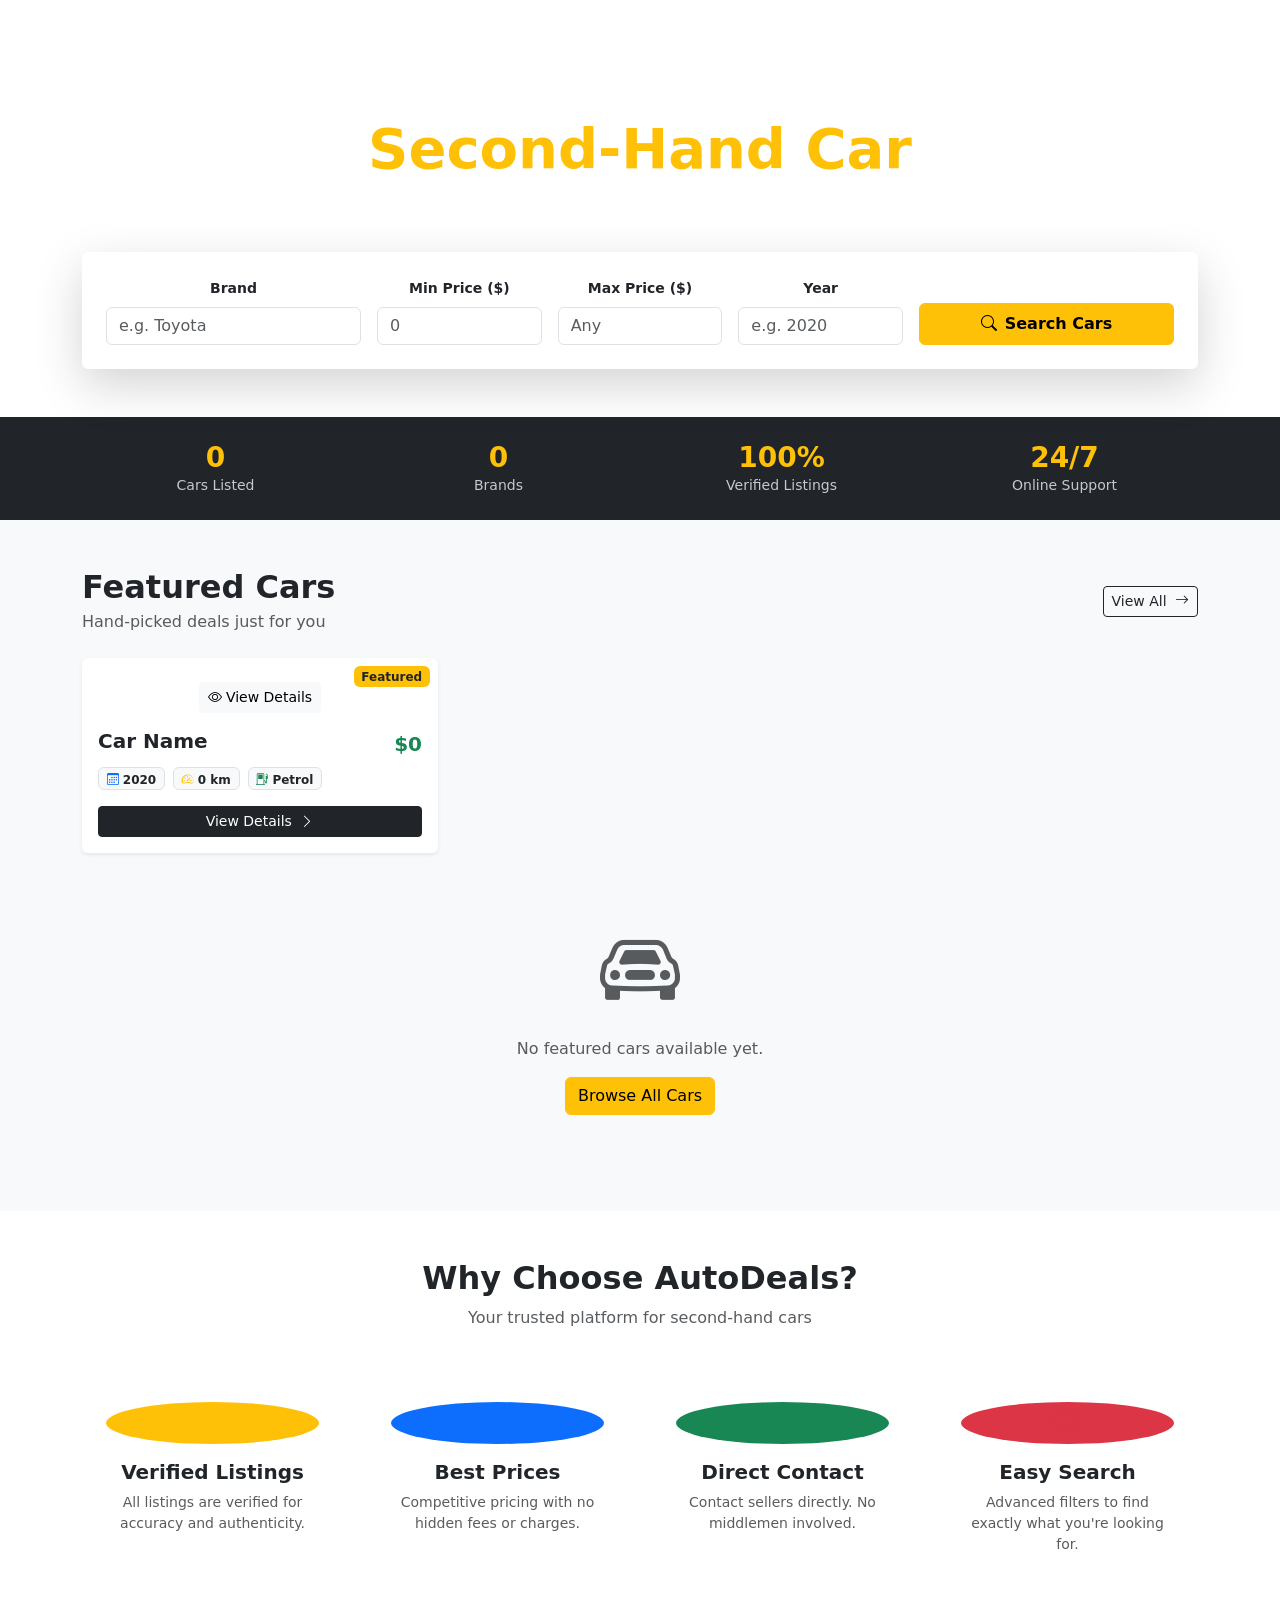
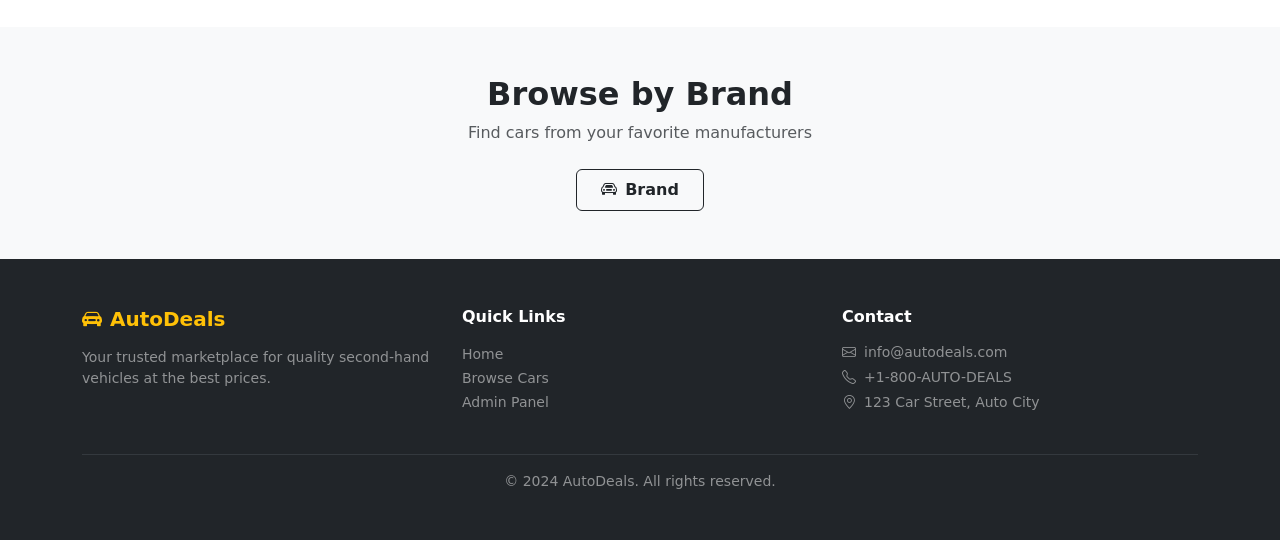
<file: src/main/resources/templates/index.html>
<!DOCTYPE html>
<html lang="en" xmlns:th="http://www.thymeleaf.org">
<head>
    <meta charset="UTF-8"/>
    <meta name="viewport" content="width=device-width, initial-scale=1.0"/>
    <title>AutoDeals - Find Your Perfect Second-Hand Car</title>
    <link rel="stylesheet" href="https://cdn.jsdelivr.net/npm/bootstrap@5.3.2/dist/css/bootstrap.min.css"/>
    <link rel="stylesheet" href="https://cdn.jsdelivr.net/npm/bootstrap-icons@1.11.3/font/bootstrap-icons.min.css"/>
    <link rel="stylesheet" th:href="@{/css/style.css}"/>
</head>
<body>

<nav th:replace="~{fragments/navbar :: navbar}"></nav>

<!-- Hero Section -->
<section class="hero-section d-flex align-items-center">
    <div class="container text-center text-white py-5">
        <h1 class="display-4 fw-bold mb-3">Find Your Perfect<br><span class="text-warning">Second-Hand Car</span></h1>
        <p class="lead mb-4 opacity-90">Browse hundreds of quality used cars at unbeatable prices</p>

        <!-- Quick Search -->
        <div class="card shadow-lg border-0 mx-auto quick-search-card">
            <div class="card-body p-4">
                <form th:action="@{/cars}" method="get" class="row g-3 align-items-end">
                    <div class="col-md-3">
                        <label class="form-label text-dark fw-semibold small">Brand</label>
                        <input type="text" name="brand" class="form-control" placeholder="e.g. Toyota"/>
                    </div>
                    <div class="col-md-2">
                        <label class="form-label text-dark fw-semibold small">Min Price ($)</label>
                        <input type="number" name="minPrice" class="form-control" placeholder="0"/>
                    </div>
                    <div class="col-md-2">
                        <label class="form-label text-dark fw-semibold small">Max Price ($)</label>
                        <input type="number" name="maxPrice" class="form-control" placeholder="Any"/>
                    </div>
                    <div class="col-md-2">
                        <label class="form-label text-dark fw-semibold small">Year</label>
                        <input type="number" name="year" class="form-control" placeholder="e.g. 2020" min="1990" max="2025"/>
                    </div>
                    <div class="col-md-3">
                        <button type="submit" class="btn btn-warning fw-bold w-100 py-2">
                            <i class="bi bi-search me-2"></i>Search Cars
                        </button>
                    </div>
                </form>
            </div>
        </div>
    </div>
</section>

<!-- Stats Bar -->
<section class="bg-dark text-white py-4">
    <div class="container">
        <div class="row text-center g-3">
            <div class="col-6 col-md-3">
                <div class="stat-item">
                    <h3 class="fw-bold text-warning mb-0" th:text="${totalCars}">0</h3>
                    <p class="small mb-0 opacity-75">Cars Listed</p>
                </div>
            </div>
            <div class="col-6 col-md-3">
                <div class="stat-item">
                    <h3 class="fw-bold text-warning mb-0" th:text="${brands.size()}">0</h3>
                    <p class="small mb-0 opacity-75">Brands</p>
                </div>
            </div>
            <div class="col-6 col-md-3">
                <div class="stat-item">
                    <h3 class="fw-bold text-warning mb-0">100%</h3>
                    <p class="small mb-0 opacity-75">Verified Listings</p>
                </div>
            </div>
            <div class="col-6 col-md-3">
                <div class="stat-item">
                    <h3 class="fw-bold text-warning mb-0">24/7</h3>
                    <p class="small mb-0 opacity-75">Online Support</p>
                </div>
            </div>
        </div>
    </div>
</section>

<!-- Featured Cars -->
<section class="py-5 bg-light">
    <div class="container">
        <div class="d-flex justify-content-between align-items-center mb-4">
            <div>
                <h2 class="fw-bold mb-1">Featured Cars</h2>
                <p class="text-muted mb-0">Hand-picked deals just for you</p>
            </div>
            <a th:href="@{/cars}" class="btn btn-outline-dark btn-sm">
                View All <i class="bi bi-arrow-right ms-1"></i>
            </a>
        </div>
        <div class="row g-4">
            <div th:each="car : ${featuredCars}" class="col-sm-6 col-lg-4">
                <div class="card car-card h-100 border-0 shadow-sm">
                    <div class="car-img-wrapper position-relative overflow-hidden">
                        <img th:src="${car.imageUrl != null ? car.imageUrl : '/images/car-placeholder.svg'}"
                             th:alt="${car.brand + ' ' + car.model}"
                             class="card-img-top car-img" loading="lazy"/>
                        <span class="badge bg-warning text-dark position-absolute top-0 end-0 m-2 fw-semibold">Featured</span>
                        <div class="car-img-overlay d-flex align-items-center justify-content-center">
                            <a th:href="@{/cars/{id}(id=${car.id})}" class="btn btn-light btn-sm">
                                <i class="bi bi-eye me-1"></i>View Details
                            </a>
                        </div>
                    </div>
                    <div class="card-body">
                        <div class="d-flex justify-content-between align-items-start mb-2">
                            <h5 class="card-title fw-bold mb-0" th:text="${car.brand + ' ' + car.model}">Car Name</h5>
                            <span class="text-success fw-bold fs-5" th:text="'$' + ${#numbers.formatDecimal(car.price, 1, 'COMMA', 0, 'POINT')}">$0</span>
                        </div>
                        <div class="d-flex flex-wrap gap-2 mb-3">
                            <span class="badge bg-light text-dark border">
                                <i class="bi bi-calendar3 me-1 text-primary"></i><span th:text="${car.year}">2020</span>
                            </span>
                            <span class="badge bg-light text-dark border">
                                <i class="bi bi-speedometer2 me-1 text-warning"></i><span th:text="${#numbers.formatDecimal(car.mileage, 1, 'COMMA', 0, 'POINT')} + ' km'">0 km</span>
                            </span>
                            <span class="badge bg-light text-dark border">
                                <i class="bi bi-fuel-pump me-1 text-success"></i><span th:text="${car.fuelType}">Petrol</span>
                            </span>
                        </div>
                        <a th:href="@{/cars/{id}(id=${car.id})}" class="btn btn-dark btn-sm w-100">
                            View Details <i class="bi bi-chevron-right ms-1"></i>
                        </a>
                    </div>
                </div>
            </div>

            <div th:if="${featuredCars.empty}" class="col-12 text-center py-5">
                <i class="bi bi-car-front display-1 text-muted"></i>
                <p class="text-muted mt-3">No featured cars available yet.</p>
                <a th:href="@{/cars}" class="btn btn-warning">Browse All Cars</a>
            </div>
        </div>
    </div>
</section>

<!-- Why Choose Us -->
<section class="py-5">
    <div class="container">
        <h2 class="fw-bold text-center mb-2">Why Choose AutoDeals?</h2>
        <p class="text-muted text-center mb-5">Your trusted platform for second-hand cars</p>
        <div class="row g-4 text-center">
            <div class="col-sm-6 col-lg-3">
                <div class="feature-card p-4 rounded-3 h-100">
                    <div class="feature-icon bg-warning bg-opacity-15 text-warning rounded-circle mx-auto mb-3">
                        <i class="bi bi-shield-check fs-3"></i>
                    </div>
                    <h5 class="fw-bold">Verified Listings</h5>
                    <p class="text-muted small mb-0">All listings are verified for accuracy and authenticity.</p>
                </div>
            </div>
            <div class="col-sm-6 col-lg-3">
                <div class="feature-card p-4 rounded-3 h-100">
                    <div class="feature-icon bg-primary bg-opacity-15 text-primary rounded-circle mx-auto mb-3">
                        <i class="bi bi-tag-fill fs-3"></i>
                    </div>
                    <h5 class="fw-bold">Best Prices</h5>
                    <p class="text-muted small mb-0">Competitive pricing with no hidden fees or charges.</p>
                </div>
            </div>
            <div class="col-sm-6 col-lg-3">
                <div class="feature-card p-4 rounded-3 h-100">
                    <div class="feature-icon bg-success bg-opacity-15 text-success rounded-circle mx-auto mb-3">
                        <i class="bi bi-telephone-fill fs-3"></i>
                    </div>
                    <h5 class="fw-bold">Direct Contact</h5>
                    <p class="text-muted small mb-0">Contact sellers directly. No middlemen involved.</p>
                </div>
            </div>
            <div class="col-sm-6 col-lg-3">
                <div class="feature-card p-4 rounded-3 h-100">
                    <div class="feature-icon bg-danger bg-opacity-15 text-danger rounded-circle mx-auto mb-3">
                        <i class="bi bi-search fs-3"></i>
                    </div>
                    <h5 class="fw-bold">Easy Search</h5>
                    <p class="text-muted small mb-0">Advanced filters to find exactly what you're looking for.</p>
                </div>
            </div>
        </div>
    </div>
</section>

<!-- Browse by Brand -->
<section class="py-5 bg-light">
    <div class="container">
        <h2 class="fw-bold text-center mb-2">Browse by Brand</h2>
        <p class="text-muted text-center mb-4">Find cars from your favorite manufacturers</p>
        <div class="d-flex flex-wrap justify-content-center gap-3">
            <a th:each="brand : ${brands}"
               th:href="@{/cars(brand=${brand})}"
               class="btn btn-outline-dark btn-brand px-4 py-2 fw-semibold">
                <i class="bi bi-car-front me-2"></i><span th:text="${brand}">Brand</span>
            </a>
        </div>
    </div>
</section>

<!-- Footer -->
<footer class="bg-dark text-white py-5">
    <div class="container">
        <div class="row g-4">
            <div class="col-md-4">
                <h5 class="fw-bold text-warning mb-3"><i class="bi bi-car-front-fill me-2"></i>AutoDeals</h5>
                <p class="text-white-50 small">Your trusted marketplace for quality second-hand vehicles at the best prices.</p>
            </div>
            <div class="col-md-4">
                <h6 class="fw-bold mb-3">Quick Links</h6>
                <ul class="list-unstyled">
                    <li><a th:href="@{/}" class="text-white-50 text-decoration-none small hover-link">Home</a></li>
                    <li><a th:href="@{/cars}" class="text-white-50 text-decoration-none small hover-link">Browse Cars</a></li>
                    <li><a th:href="@{/admin/dashboard}" class="text-white-50 text-decoration-none small hover-link">Admin Panel</a></li>
                </ul>
            </div>
            <div class="col-md-4">
                <h6 class="fw-bold mb-3">Contact</h6>
                <p class="text-white-50 small mb-1"><i class="bi bi-envelope me-2"></i>info@autodeals.com</p>
                <p class="text-white-50 small mb-1"><i class="bi bi-telephone me-2"></i>+1-800-AUTO-DEALS</p>
                <p class="text-white-50 small"><i class="bi bi-geo-alt me-2"></i>123 Car Street, Auto City</p>
            </div>
        </div>
        <hr class="border-secondary mt-4"/>
        <p class="text-center text-white-50 small mb-0">&copy; 2024 AutoDeals. All rights reserved.</p>
    </div>
</footer>

<script src="https://cdn.jsdelivr.net/npm/bootstrap@5.3.2/dist/js/bootstrap.bundle.min.js"></script>
<script th:src="@{/js/main.js}"></script>
</body>
</html>
</file>
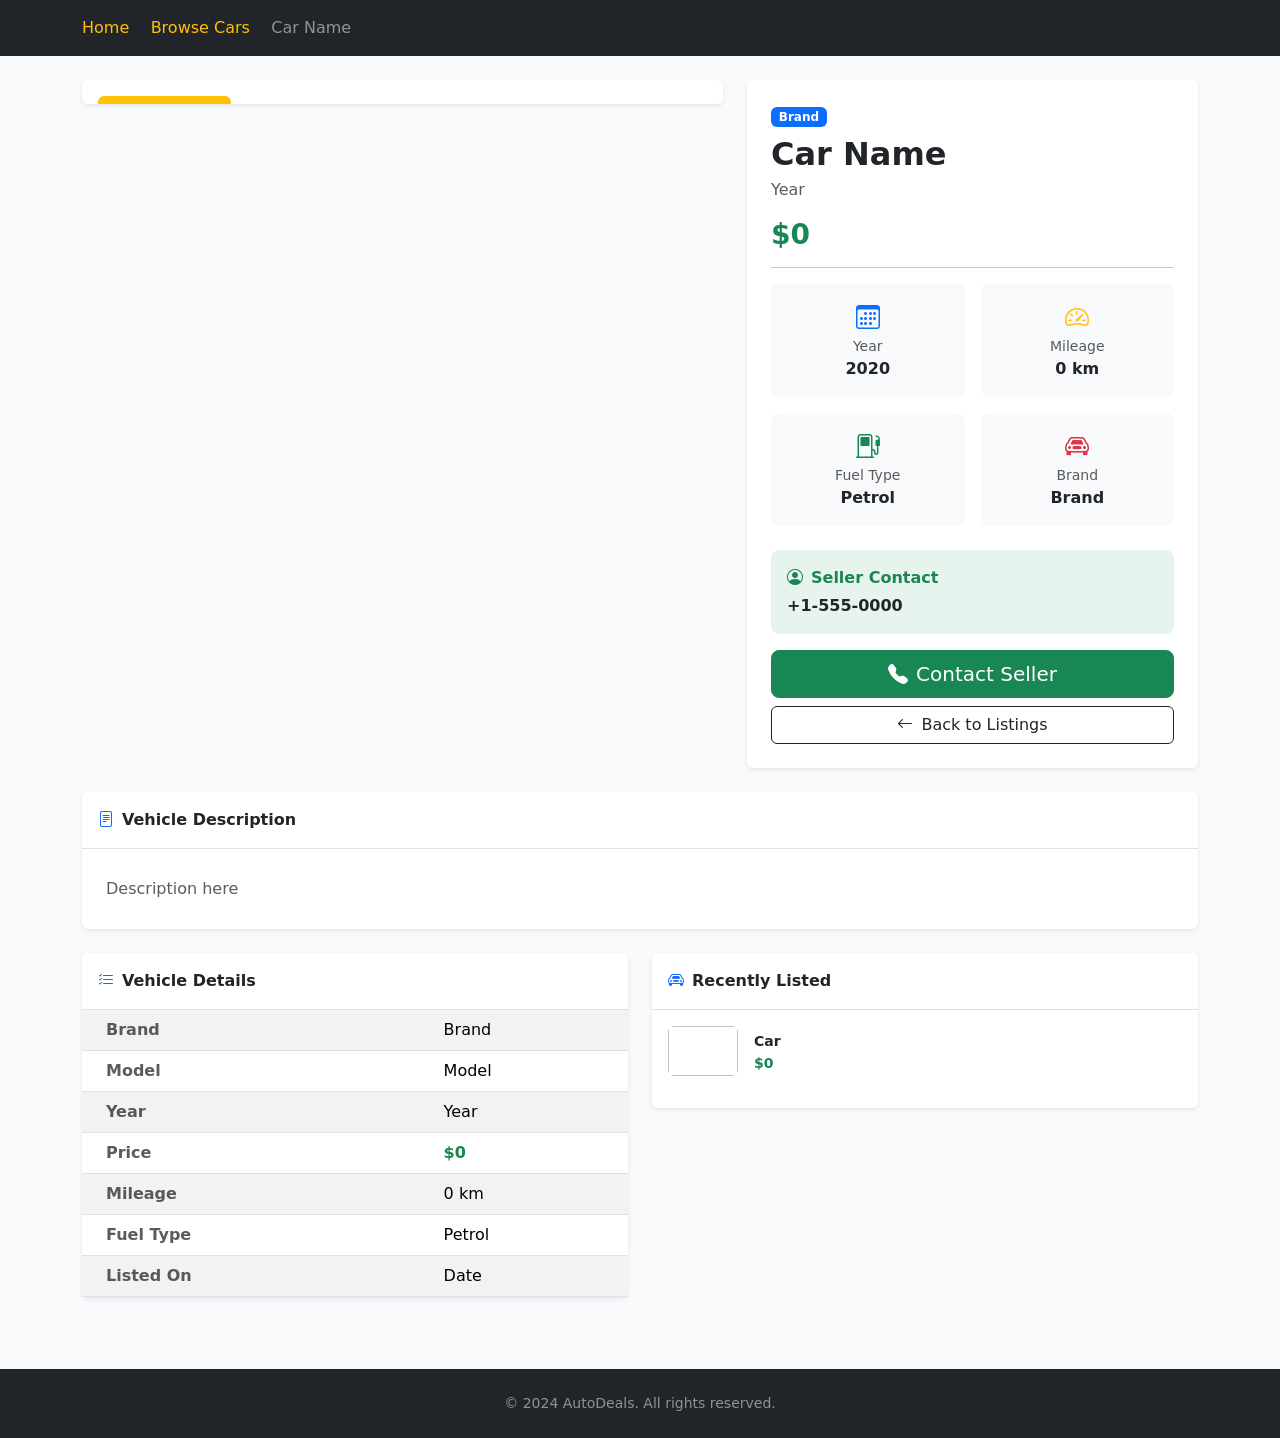
<file: src/main/resources/templates/car-details.html>
<!DOCTYPE html>
<html lang="en" xmlns:th="http://www.thymeleaf.org">
<head>
    <meta charset="UTF-8"/>
    <meta name="viewport" content="width=device-width, initial-scale=1.0"/>
    <title th:text="${car.brand + ' ' + car.model + ' - AutoDeals'}">Car Details - AutoDeals</title>
    <link rel="stylesheet" href="https://cdn.jsdelivr.net/npm/bootstrap@5.3.2/dist/css/bootstrap.min.css"/>
    <link rel="stylesheet" href="https://cdn.jsdelivr.net/npm/bootstrap-icons@1.11.3/font/bootstrap-icons.min.css"/>
    <link rel="stylesheet" th:href="@{/css/style.css}"/>
</head>
<body class="bg-light">

<nav th:replace="~{fragments/navbar :: navbar}"></nav>

<!-- Breadcrumb -->
<div class="bg-dark text-white py-3">
    <div class="container">
        <nav aria-label="breadcrumb">
            <ol class="breadcrumb mb-0">
                <li class="breadcrumb-item"><a th:href="@{/}" class="text-warning text-decoration-none">Home</a></li>
                <li class="breadcrumb-item"><a th:href="@{/cars}" class="text-warning text-decoration-none">Browse Cars</a></li>
                <li class="breadcrumb-item active text-white-50" th:text="${car.brand + ' ' + car.model}">Car Name</li>
            </ol>
        </nav>
    </div>
</div>

<div class="container py-4">
    <div class="row g-4">

        <!-- Car Image & Gallery -->
        <div class="col-lg-7">
            <div class="card border-0 shadow-sm overflow-hidden">
                <div class="position-relative">
                    <img th:src="${car.imageUrl != null ? car.imageUrl : '/images/car-placeholder.svg'}"
                         th:alt="${car.brand + ' ' + car.model}"
                         class="img-fluid w-100 details-main-img" id="mainCarImage"/>
                    <div th:if="${car.featured}" class="position-absolute top-0 start-0 m-3">
                        <span class="badge bg-warning text-dark fs-6 px-3 py-2">
                            <i class="bi bi-star-fill me-1"></i>Featured
                        </span>
                    </div>
                </div>
            </div>
        </div>

        <!-- Car Info Panel -->
        <div class="col-lg-5">
            <div class="card border-0 shadow-sm h-100">
                <div class="card-body p-4">
                    <div class="mb-3">
                        <span class="badge bg-primary mb-2" th:text="${car.brand}">Brand</span>
                        <h2 class="fw-bold mb-1" th:text="${car.brand + ' ' + car.model}">Car Name</h2>
                        <p class="text-muted mb-3" th:text="${car.year + ' Model'}">Year</p>
                        <h3 class="text-success fw-bold" th:text="'$' + ${#numbers.formatDecimal(car.price, 1, 'COMMA', 0, 'POINT')}">$0</h3>
                    </div>

                    <hr/>

                    <!-- Key Specs -->
                    <div class="row g-3 mb-4">
                        <div class="col-6">
                            <div class="spec-item p-3 bg-light rounded-3 text-center">
                                <i class="bi bi-calendar3 text-primary fs-4 mb-1"></i>
                                <p class="small text-muted mb-0">Year</p>
                                <p class="fw-bold mb-0" th:text="${car.year}">2020</p>
                            </div>
                        </div>
                        <div class="col-6">
                            <div class="spec-item p-3 bg-light rounded-3 text-center">
                                <i class="bi bi-speedometer2 text-warning fs-4 mb-1"></i>
                                <p class="small text-muted mb-0">Mileage</p>
                                <p class="fw-bold mb-0" th:text="${#numbers.formatDecimal(car.mileage, 1, 'COMMA', 0, 'POINT')} + ' km'">0 km</p>
                            </div>
                        </div>
                        <div class="col-6">
                            <div class="spec-item p-3 bg-light rounded-3 text-center">
                                <i class="bi bi-fuel-pump text-success fs-4 mb-1"></i>
                                <p class="small text-muted mb-0">Fuel Type</p>
                                <p class="fw-bold mb-0" th:text="${car.fuelType}">Petrol</p>
                            </div>
                        </div>
                        <div class="col-6">
                            <div class="spec-item p-3 bg-light rounded-3 text-center">
                                <i class="bi bi-car-front text-danger fs-4 mb-1"></i>
                                <p class="small text-muted mb-0">Brand</p>
                                <p class="fw-bold mb-0" th:text="${car.brand}">Brand</p>
                            </div>
                        </div>
                    </div>

                    <!-- Seller Contact -->
                    <div class="bg-success bg-opacity-10 rounded-3 p-3 mb-3">
                        <p class="fw-semibold mb-1 text-success"><i class="bi bi-person-circle me-2"></i>Seller Contact</p>
                        <p class="mb-0 fw-bold" th:text="${car.sellerContact != null ? car.sellerContact : 'Contact not provided'}">+1-555-0000</p>
                    </div>

                    <!-- Action Buttons -->
                    <div class="d-grid gap-2">
                        <button class="btn btn-success btn-lg" onclick="contactSeller()" th:data-contact="${car.sellerContact}">
                            <i class="bi bi-telephone-fill me-2"></i>Contact Seller
                        </button>
                        <a th:href="@{/cars}" class="btn btn-outline-dark">
                            <i class="bi bi-arrow-left me-2"></i>Back to Listings
                        </a>
                    </div>
                </div>
            </div>
        </div>

        <!-- Description -->
        <div class="col-12">
            <div class="card border-0 shadow-sm">
                <div class="card-header bg-white border-bottom fw-semibold py-3">
                    <i class="bi bi-file-text me-2 text-primary"></i>Vehicle Description
                </div>
                <div class="card-body p-4">
                    <p class="text-muted lh-lg mb-0" th:text="${car.description != null ? car.description : 'No description provided for this vehicle.'}">Description here</p>
                </div>
            </div>
        </div>

        <!-- Vehicle Details Table -->
        <div class="col-md-6">
            <div class="card border-0 shadow-sm">
                <div class="card-header bg-white border-bottom fw-semibold py-3">
                    <i class="bi bi-list-check me-2 text-primary"></i>Vehicle Details
                </div>
                <div class="card-body p-0">
                    <table class="table table-striped mb-0">
                        <tbody>
                        <tr>
                            <td class="fw-semibold text-muted ps-4">Brand</td>
                            <td th:text="${car.brand}">Brand</td>
                        </tr>
                        <tr>
                            <td class="fw-semibold text-muted ps-4">Model</td>
                            <td th:text="${car.model}">Model</td>
                        </tr>
                        <tr>
                            <td class="fw-semibold text-muted ps-4">Year</td>
                            <td th:text="${car.year}">Year</td>
                        </tr>
                        <tr>
                            <td class="fw-semibold text-muted ps-4">Price</td>
                            <td class="text-success fw-bold" th:text="'$' + ${#numbers.formatDecimal(car.price, 1, 'COMMA', 0, 'POINT')}">$0</td>
                        </tr>
                        <tr>
                            <td class="fw-semibold text-muted ps-4">Mileage</td>
                            <td th:text="${#numbers.formatDecimal(car.mileage, 1, 'COMMA', 0, 'POINT')} + ' km'">0 km</td>
                        </tr>
                        <tr>
                            <td class="fw-semibold text-muted ps-4">Fuel Type</td>
                            <td th:text="${car.fuelType}">Petrol</td>
                        </tr>
                        <tr>
                            <td class="fw-semibold text-muted ps-4">Listed On</td>
                            <td th:text="${#temporals.format(car.createdAt, 'dd MMM yyyy')}">Date</td>
                        </tr>
                        </tbody>
                    </table>
                </div>
            </div>
        </div>

        <!-- Similar Cars -->
        <div class="col-md-6">
            <div class="card border-0 shadow-sm">
                <div class="card-header bg-white border-bottom fw-semibold py-3">
                    <i class="bi bi-car-front me-2 text-primary"></i>Recently Listed
                </div>
                <div class="card-body p-3">
                    <div th:each="recent : ${recentCars}" class="d-flex gap-3 mb-3 align-items-center"
                         th:if="${recent.id != car.id}">
                        <img th:src="${recent.imageUrl != null ? recent.imageUrl : '/images/car-placeholder.svg'}"
                             th:alt="${recent.brand}"
                             class="rounded" style="width:70px;height:50px;object-fit:cover;"/>
                        <div class="flex-grow-1">
                            <a th:href="@{/cars/{id}(id=${recent.id})}" class="fw-semibold text-decoration-none text-dark small"
                               th:text="${recent.brand + ' ' + recent.model}">Car</a>
                            <p class="text-success small fw-bold mb-0" th:text="'$' + ${#numbers.formatDecimal(recent.price, 1, 'COMMA', 0, 'POINT')}">$0</p>
                        </div>
                    </div>
                </div>
            </div>
        </div>
    </div>
</div>

<!-- Contact Modal -->
<div class="modal fade" id="contactModal" tabindex="-1">
    <div class="modal-dialog modal-dialog-centered">
        <div class="modal-content border-0 shadow">
            <div class="modal-header bg-success text-white border-0">
                <h5 class="modal-title"><i class="bi bi-telephone-fill me-2"></i>Seller Contact</h5>
                <button type="button" class="btn-close btn-close-white" data-bs-dismiss="modal"></button>
            </div>
            <div class="modal-body text-center py-4">
                <i class="bi bi-person-circle display-4 text-success mb-3"></i>
                <h4 class="fw-bold" th:text="${car.brand + ' ' + car.model}">Car Name</h4>
                <p class="text-muted mb-3">Contact the seller directly:</p>
                <h3 class="text-success fw-bold" id="contactNumber" th:text="${car.sellerContact}">+1-555-0000</h3>
            </div>
            <div class="modal-footer border-0 justify-content-center">
                <button type="button" class="btn btn-secondary" data-bs-dismiss="modal">Close</button>
                <a th:href="'tel:' + ${car.sellerContact}" class="btn btn-success">
                    <i class="bi bi-telephone me-1"></i>Call Now
                </a>
            </div>
        </div>
    </div>
</div>

<!-- Footer -->
<footer class="bg-dark text-white py-4 mt-5">
    <div class="container text-center">
        <p class="text-white-50 mb-0 small">&copy; 2024 AutoDeals. All rights reserved.</p>
    </div>
</footer>

<script src="https://cdn.jsdelivr.net/npm/bootstrap@5.3.2/dist/js/bootstrap.bundle.min.js"></script>
<script th:src="@{/js/main.js}"></script>
<script>
    function contactSeller() {
        const modal = new bootstrap.Modal(document.getElementById('contactModal'));
        modal.show();
    }
</script>
</body>
</html>
</file>
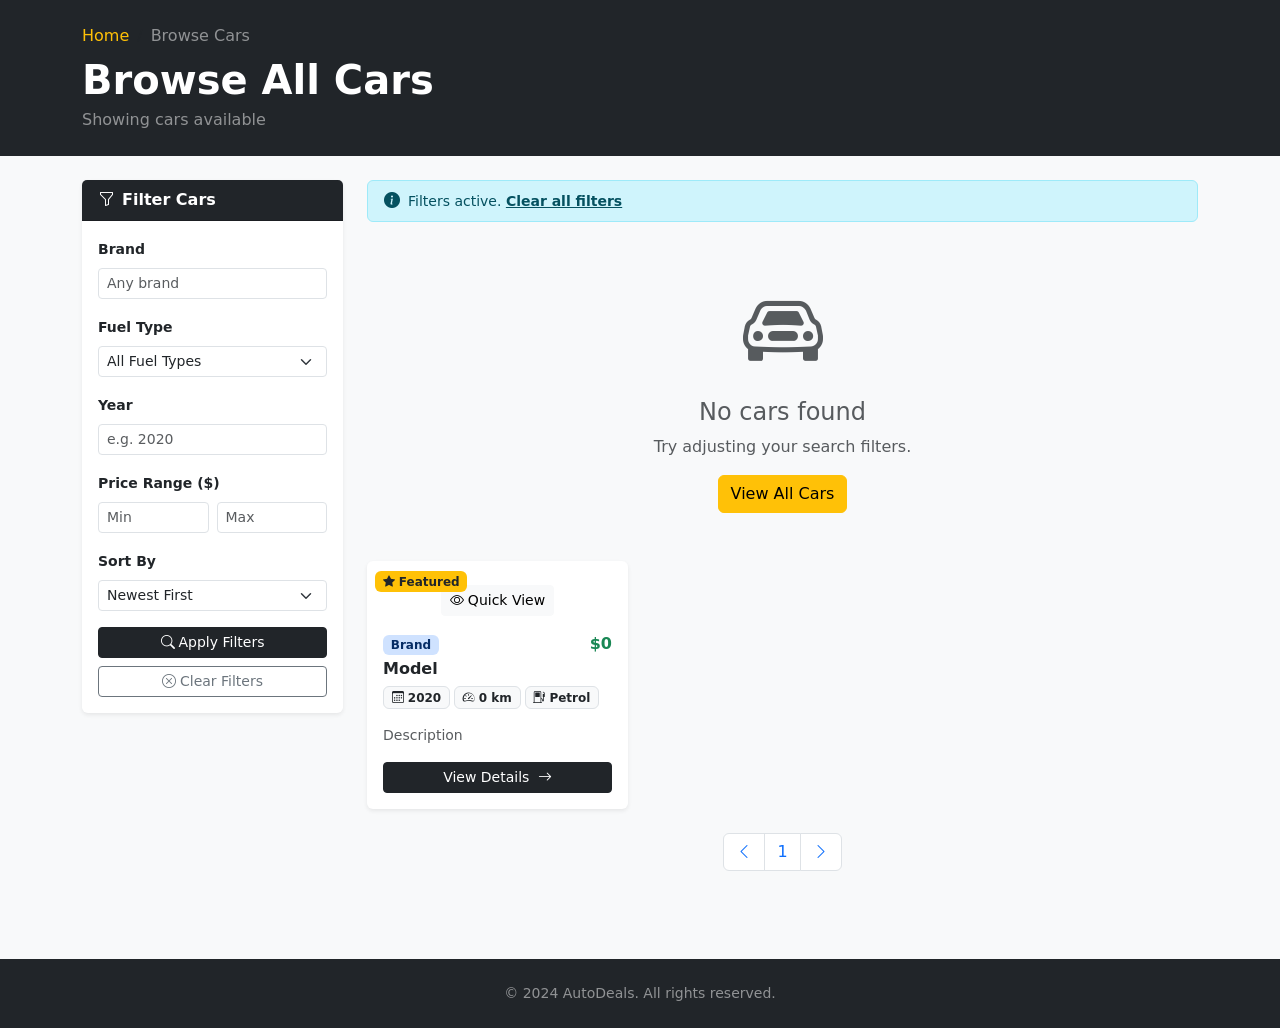
<file: src/main/resources/templates/cars.html>
<!DOCTYPE html>
<html lang="en" xmlns:th="http://www.thymeleaf.org">
<head>
    <meta charset="UTF-8"/>
    <meta name="viewport" content="width=device-width, initial-scale=1.0"/>
    <title>Browse Cars - AutoDeals</title>
    <link rel="stylesheet" href="https://cdn.jsdelivr.net/npm/bootstrap@5.3.2/dist/css/bootstrap.min.css"/>
    <link rel="stylesheet" href="https://cdn.jsdelivr.net/npm/bootstrap-icons@1.11.3/font/bootstrap-icons.min.css"/>
    <link rel="stylesheet" th:href="@{/css/style.css}"/>
</head>
<body class="bg-light">

<nav th:replace="~{fragments/navbar :: navbar}"></nav>

<!-- Page Header -->
<div class="page-header bg-dark text-white py-4">
    <div class="container">
        <nav aria-label="breadcrumb">
            <ol class="breadcrumb mb-2">
                <li class="breadcrumb-item"><a th:href="@{/}" class="text-warning text-decoration-none">Home</a></li>
                <li class="breadcrumb-item active text-white-50">Browse Cars</li>
            </ol>
        </nav>
        <h1 class="fw-bold mb-1">Browse All Cars</h1>
        <p class="text-white-50 mb-0" th:text="'Showing ' + ${totalElements} + ' car(s) available'">Showing cars available</p>
    </div>
</div>

<div class="container py-4">
    <div class="row g-4">

        <!-- Sidebar Filters -->
        <div class="col-lg-3">
            <div class="card border-0 shadow-sm sticky-top" style="top: 80px;">
                <div class="card-header bg-dark text-white fw-semibold">
                    <i class="bi bi-funnel me-2"></i>Filter Cars
                </div>
                <div class="card-body p-3">
                    <form th:action="@{/cars}" method="get" id="filterForm">
                        <div class="mb-3">
                            <label class="form-label fw-semibold small">Brand</label>
                            <input type="text" name="brand" class="form-control form-control-sm"
                                   placeholder="Any brand" th:value="${searchBrand}"/>
                        </div>
                        <div class="mb-3">
                            <label class="form-label fw-semibold small">Fuel Type</label>
                            <select name="fuelType" class="form-select form-select-sm">
                                <option value="">All Fuel Types</option>
                                <option th:each="ft : ${fuelTypes}" th:value="${ft}" th:text="${ft}"
                                        th:selected="${ft == searchFuelType}">Petrol</option>
                            </select>
                        </div>
                        <div class="mb-3">
                            <label class="form-label fw-semibold small">Year</label>
                            <input type="number" name="year" class="form-control form-control-sm"
                                   placeholder="e.g. 2020" min="1990" max="2025" th:value="${searchYear}"/>
                        </div>
                        <div class="mb-3">
                            <label class="form-label fw-semibold small">Price Range ($)</label>
                            <div class="row g-2">
                                <div class="col-6">
                                    <input type="number" name="minPrice" class="form-control form-control-sm"
                                           placeholder="Min" th:value="${searchMinPrice}"/>
                                </div>
                                <div class="col-6">
                                    <input type="number" name="maxPrice" class="form-control form-control-sm"
                                           placeholder="Max" th:value="${searchMaxPrice}"/>
                                </div>
                            </div>
                        </div>
                        <div class="mb-3">
                            <label class="form-label fw-semibold small">Sort By</label>
                            <select name="sortBy" class="form-select form-select-sm">
                                <option value="" th:selected="${sortBy == null}">Newest First</option>
                                <option value="price_asc"  th:selected="${sortBy == 'price_asc'}">Price: Low to High</option>
                                <option value="price_desc" th:selected="${sortBy == 'price_desc'}">Price: High to Low</option>
                                <option value="year_desc"  th:selected="${sortBy == 'year_desc'}">Year: Newest</option>
                                <option value="year_asc"   th:selected="${sortBy == 'year_asc'}">Year: Oldest</option>
                            </select>
                        </div>
                        <div class="d-grid gap-2">
                            <button type="submit" class="btn btn-dark btn-sm">
                                <i class="bi bi-search me-1"></i>Apply Filters
                            </button>
                            <a th:href="@{/cars}" class="btn btn-outline-secondary btn-sm">
                                <i class="bi bi-x-circle me-1"></i>Clear Filters
                            </a>
                        </div>
                    </form>
                </div>
            </div>
        </div>

        <!-- Car Listings -->
        <div class="col-lg-9">

            <!-- Active filters badge -->
            <div th:if="${searchBrand != null and !searchBrand.empty or searchYear != null or searchMinPrice != null or searchMaxPrice != null or searchFuelType != null and !searchFuelType.empty}"
                 class="alert alert-info alert-dismissible d-flex align-items-center py-2 mb-3">
                <i class="bi bi-info-circle-fill me-2"></i>
                <span class="small">Filters active.
                    <a th:href="@{/cars}" class="alert-link">Clear all filters</a>
                </span>
            </div>

            <div th:if="${cars.empty}" class="text-center py-5">
                <i class="bi bi-car-front display-1 text-muted"></i>
                <h4 class="mt-3 text-muted">No cars found</h4>
                <p class="text-muted">Try adjusting your search filters.</p>
                <a th:href="@{/cars}" class="btn btn-warning">View All Cars</a>
            </div>

            <div class="row g-4" id="carsGrid">
                <div th:each="car : ${cars}" class="col-sm-6 col-xl-4">
                    <div class="card car-card h-100 border-0 shadow-sm">
                        <div class="car-img-wrapper position-relative overflow-hidden">
                            <img th:src="${car.imageUrl != null ? car.imageUrl : '/images/car-placeholder.svg'}"
                                 th:alt="${car.brand + ' ' + car.model}"
                                 class="card-img-top car-img" loading="lazy"/>
                            <div th:if="${car.featured}" class="position-absolute top-0 start-0 m-2">
                                <span class="badge bg-warning text-dark fw-semibold">
                                    <i class="bi bi-star-fill me-1"></i>Featured
                                </span>
                            </div>
                            <div class="car-img-overlay d-flex align-items-center justify-content-center">
                                <a th:href="@{/cars/{id}(id=${car.id})}" class="btn btn-light btn-sm">
                                    <i class="bi bi-eye me-1"></i>Quick View
                                </a>
                            </div>
                        </div>
                        <div class="card-body d-flex flex-column">
                            <div class="d-flex justify-content-between align-items-start mb-2">
                                <div>
                                    <span class="badge bg-primary-subtle text-primary-emphasis mb-1" th:text="${car.brand}">Brand</span>
                                    <h6 class="fw-bold mb-0" th:text="${car.model}">Model</h6>
                                </div>
                                <span class="text-success fw-bold" th:text="'$' + ${#numbers.formatDecimal(car.price, 1, 'COMMA', 0, 'POINT')}">$0</span>
                            </div>
                            <div class="d-flex flex-wrap gap-1 mb-3">
                                <span class="badge bg-light text-dark border small">
                                    <i class="bi bi-calendar3 me-1"></i><span th:text="${car.year}">2020</span>
                                </span>
                                <span class="badge bg-light text-dark border small">
                                    <i class="bi bi-speedometer2 me-1"></i><span th:text="${#numbers.formatDecimal(car.mileage, 1, 'COMMA', 0, 'POINT')} + ' km'">0 km</span>
                                </span>
                                <span class="badge bg-light text-dark border small">
                                    <i class="bi bi-fuel-pump me-1"></i><span th:text="${car.fuelType}">Petrol</span>
                                </span>
                            </div>
                            <p class="text-muted small flex-grow-1 mb-3" style="overflow:hidden;display:-webkit-box;-webkit-line-clamp:2;-webkit-box-orient:vertical;line-clamp:2;"
                               th:text="${car.description != null ? car.description : 'No description available.'}">Description</p>
                            <a th:href="@{/cars/{id}(id=${car.id})}" class="btn btn-dark btn-sm">
                                View Details <i class="bi bi-arrow-right ms-1"></i>
                            </a>
                        </div>
                    </div>
                </div>
            </div>

            <!-- Pagination -->
            <nav th:if="${totalPages > 1}" class="mt-4" aria-label="Car listing pagination">
                <ul class="pagination justify-content-center">
                    <li class="page-item" th:classappend="${currentPage == 0 ? 'disabled' : ''}">
                        <a class="page-link" th:href="@{/cars(page=${currentPage - 1}, brand=${searchBrand}, minPrice=${searchMinPrice}, maxPrice=${searchMaxPrice}, year=${searchYear}, fuelType=${searchFuelType}, sortBy=${sortBy})}">
                            <i class="bi bi-chevron-left"></i>
                        </a>
                    </li>
                    <li th:each="i : ${#numbers.sequence(0, totalPages - 1)}"
                        class="page-item" th:classappend="${i == currentPage ? 'active' : ''}">
                        <a class="page-link" th:href="@{/cars(page=${i}, brand=${searchBrand}, minPrice=${searchMinPrice}, maxPrice=${searchMaxPrice}, year=${searchYear}, fuelType=${searchFuelType}, sortBy=${sortBy})}"
                           th:text="${i + 1}">1</a>
                    </li>
                    <li class="page-item" th:classappend="${currentPage == totalPages - 1 ? 'disabled' : ''}">
                        <a class="page-link" th:href="@{/cars(page=${currentPage + 1}, brand=${searchBrand}, minPrice=${searchMinPrice}, maxPrice=${searchMaxPrice}, year=${searchYear}, fuelType=${searchFuelType}, sortBy=${sortBy})}">
                            <i class="bi bi-chevron-right"></i>
                        </a>
                    </li>
                </ul>
            </nav>
        </div>
    </div>
</div>

<!-- Footer -->
<footer class="bg-dark text-white py-4 mt-5">
    <div class="container text-center">
        <p class="text-white-50 mb-0 small">&copy; 2024 AutoDeals. All rights reserved.</p>
    </div>
</footer>

<script src="https://cdn.jsdelivr.net/npm/bootstrap@5.3.2/dist/js/bootstrap.bundle.min.js"></script>
<script th:src="@{/js/main.js}"></script>
</body>
</html>
</file>
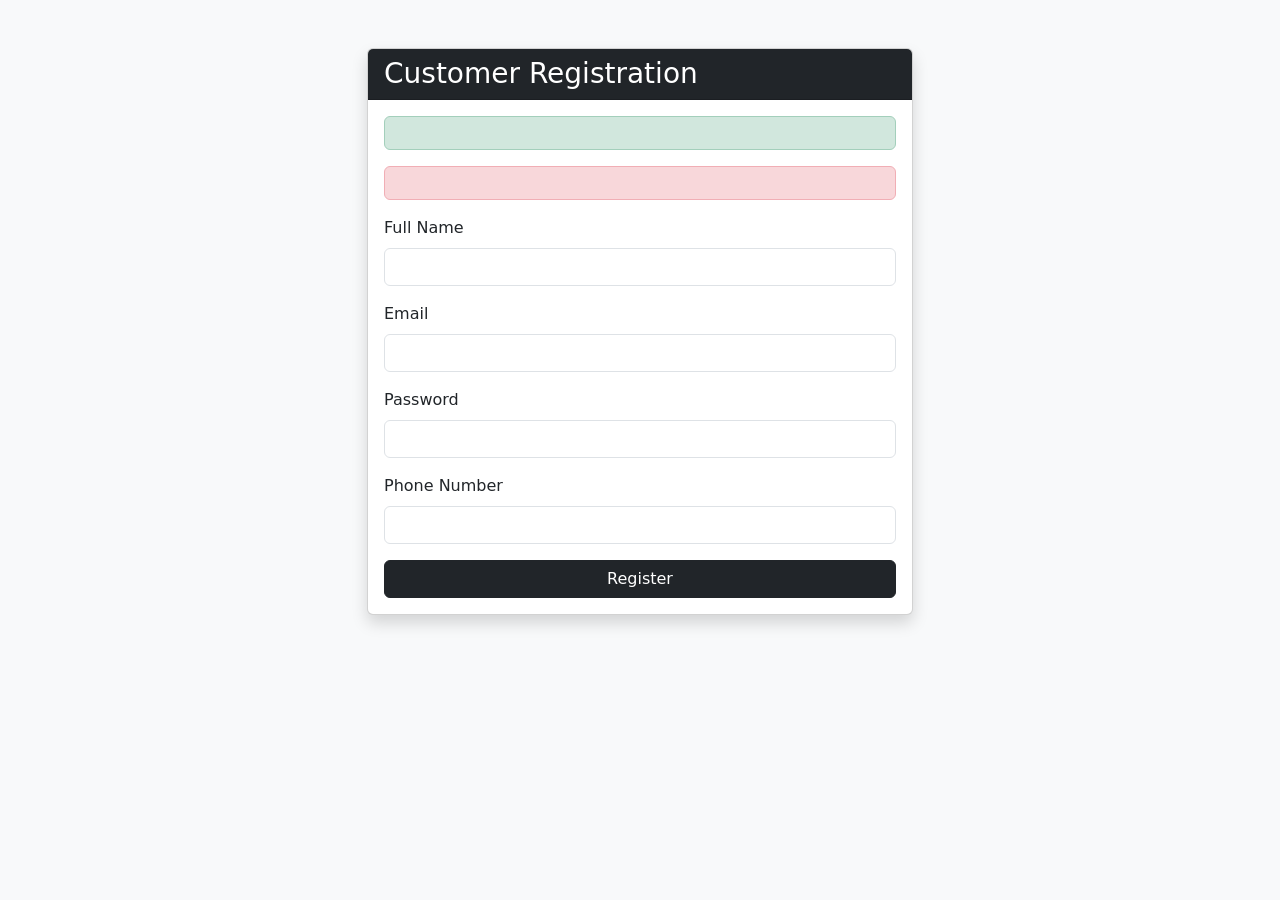
<file: src/main/resources/templates/customer-register.html>
<!DOCTYPE html>
<html xmlns:th="http://www.thymeleaf.org">
<head>
    <title>Customer Registration</title>

    <link rel="stylesheet"
          href="https://cdn.jsdelivr.net/npm/bootstrap@5.3.2/dist/css/bootstrap.min.css">
</head>

<body class="bg-light">

<div class="container mt-5">

    <div class="row justify-content-center">

        <div class="col-md-6">

            <div class="card shadow">

                <div class="card-header bg-dark text-white">
                    <h3 class="mb-0">Customer Registration</h3>
                </div>

                <div class="card-body">

                    <!-- Success Message -->
                    <div th:if="${success}"
                         class="alert alert-success">
                        <span th:text="${success}"></span>
                    </div>

                    <!-- Error Message -->
                    <div th:if="${error}"
                         class="alert alert-danger">
                        <span th:text="${error}"></span>
                    </div>

                    <form th:action="@{/register}"
                          th:object="${customer}"
                          method="post">

                        <div class="mb-3">
                            <label class="form-label">
                                Full Name
                            </label>

                            <input type="text"
                                   th:field="*{fullName}"
                                   class="form-control"
                                   required>
                        </div>

                        <div class="mb-3">
                            <label class="form-label">
                                Email
                            </label>

                            <input type="email"
                                   th:field="*{email}"
                                   class="form-control"
                                   required>
                        </div>

                        <div class="mb-3">
                            <label class="form-label">
                                Password
                            </label>

                            <input type="password"
                                   th:field="*{password}"
                                   class="form-control"
                                   required>
                        </div>

                        <div class="mb-3">
                            <label class="form-label">
                                Phone Number
                            </label>

                            <input type="text"
                                   th:field="*{phone}"
                                   class="form-control"
                                   required>
                        </div>

                        <button type="submit"
                                class="btn btn-dark w-100">
                            Register
                        </button>

                    </form>

                </div>
            </div>
        </div>
    </div>
</div>

</body>
</html>
</file>
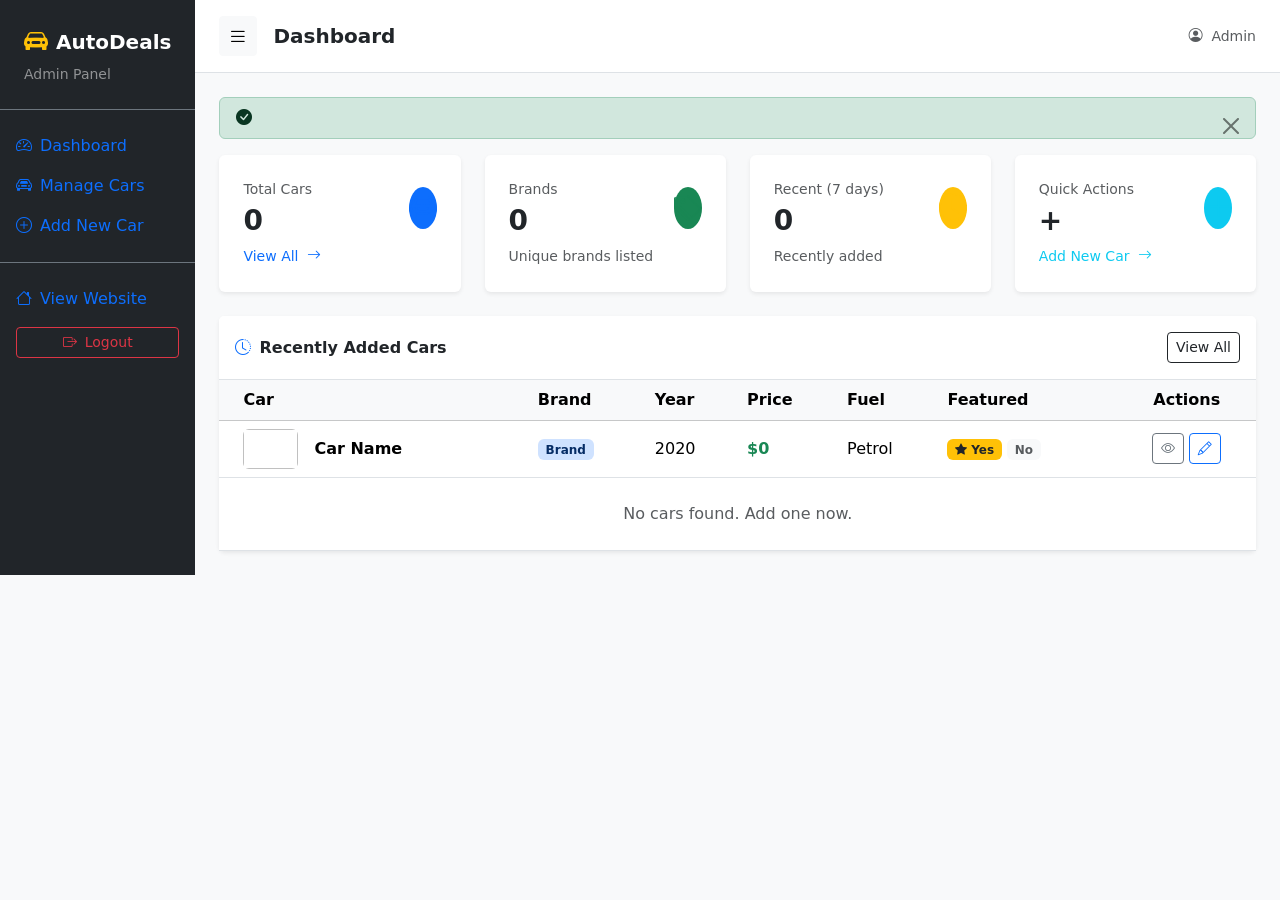
<file: src/main/resources/templates/admin/admin-dashboard.html>
<!DOCTYPE html>
<html lang="en" xmlns:th="http://www.thymeleaf.org"
      xmlns:sec="http://www.thymeleaf.org/extras/spring-security">
<head>
    <meta charset="UTF-8"/>
    <meta name="viewport" content="width=device-width, initial-scale=1.0"/>
    <title>Admin Dashboard - AutoDeals</title>
    <link rel="stylesheet" href="https://cdn.jsdelivr.net/npm/bootstrap@5.3.2/dist/css/bootstrap.min.css"/>
    <link rel="stylesheet" href="https://cdn.jsdelivr.net/npm/bootstrap-icons@1.11.3/font/bootstrap-icons.min.css"/>
    <link rel="stylesheet" th:href="@{/css/admin.css}"/>
</head>
<body class="bg-light">

<div class="d-flex" id="adminWrapper">

    <!-- Sidebar -->
    <nav class="admin-sidebar bg-dark text-white" id="adminSidebar">
        <div class="sidebar-header p-4 border-bottom border-secondary">
            <a th:href="@{/admin/dashboard}" class="text-decoration-none text-white d-flex align-items-center gap-2">
                <i class="bi bi-car-front-fill text-warning fs-4"></i>
                <span class="fw-bold fs-5">AutoDeals</span>
            </a>
            <p class="text-white-50 small mb-0 mt-1">Admin Panel</p>
        </div>
        <ul class="nav flex-column py-3">
            <li class="nav-item">
                <a class="nav-link sidebar-link active" th:href="@{/admin/dashboard}">
                    <i class="bi bi-speedometer2 me-2"></i>Dashboard
                </a>
            </li>
            <li class="nav-item">
                <a class="nav-link sidebar-link" th:href="@{/admin/cars}">
                    <i class="bi bi-car-front me-2"></i>Manage Cars
                </a>
            </li>
            <li class="nav-item">
                <a class="nav-link sidebar-link" th:href="@{/admin/cars/add}">
                    <i class="bi bi-plus-circle me-2"></i>Add New Car
                </a>
            </li>
            <li class="nav-item mt-3 border-top border-secondary pt-3">
                <a class="nav-link sidebar-link" th:href="@{/}">
                    <i class="bi bi-house me-2"></i>View Website
                </a>
            </li>
            <li class="nav-item">
                <form th:action="@{/admin/logout}" method="post" class="px-3">
                    <input type="hidden" th:name="${_csrf.parameterName}" th:value="${_csrf.token}"/>
                    <button type="submit" class="btn btn-outline-danger w-100 mt-2 btn-sm">
                        <i class="bi bi-box-arrow-right me-2"></i>Logout
                    </button>
                </form>
            </li>
        </ul>
    </nav>

    <!-- Main Content -->
    <div class="admin-main flex-grow-1">

        <!-- Top Bar -->
        <div class="admin-topbar bg-white border-bottom px-4 py-3 d-flex justify-content-between align-items-center">
            <div class="d-flex align-items-center gap-3">
                <button class="btn btn-sm btn-light" id="sidebarToggle">
                    <i class="bi bi-list fs-5"></i>
                </button>
                <h5 class="mb-0 fw-bold">Dashboard</h5>
            </div>
            <div class="d-flex align-items-center gap-3">
                <span class="text-muted small"><i class="bi bi-person-circle me-1"></i>
                    <span sec:authentication="name">Admin</span>
                </span>
            </div>
        </div>

        <!-- Dashboard Body -->
        <div class="p-4">

            <!-- Flash Messages -->
            <div th:if="${successMessage}" class="alert alert-success alert-dismissible d-flex align-items-center py-2">
                <i class="bi bi-check-circle-fill me-2"></i>
                <span th:text="${successMessage}"></span>
                <button type="button" class="btn-close ms-auto" data-bs-dismiss="alert"></button>
            </div>

            <!-- Stats Cards -->
            <div class="row g-4 mb-4">
                <div class="col-sm-6 col-xl-3">
                    <div class="card border-0 shadow-sm stat-card stat-card-primary">
                        <div class="card-body p-4">
                            <div class="d-flex justify-content-between align-items-center">
                                <div>
                                    <p class="text-muted small mb-1">Total Cars</p>
                                    <h3 class="fw-bold mb-0" th:text="${totalCars}">0</h3>
                                </div>
                                <div class="stat-icon bg-primary bg-opacity-15 text-primary rounded-circle">
                                    <i class="bi bi-car-front fs-3"></i>
                                </div>
                            </div>
                            <a th:href="@{/admin/cars}" class="small text-decoration-none text-primary mt-2 d-inline-block">
                                View All <i class="bi bi-arrow-right ms-1"></i>
                            </a>
                        </div>
                    </div>
                </div>
                <div class="col-sm-6 col-xl-3">
                    <div class="card border-0 shadow-sm stat-card stat-card-success">
                        <div class="card-body p-4">
                            <div class="d-flex justify-content-between align-items-center">
                                <div>
                                    <p class="text-muted small mb-1">Brands</p>
                                    <h3 class="fw-bold mb-0" th:text="${brands.size()}">0</h3>
                                </div>
                                <div class="stat-icon bg-success bg-opacity-15 text-success rounded-circle">
                                    <i class="bi bi-tags fs-3"></i>
                                </div>
                            </div>
                            <span class="small text-muted mt-2 d-inline-block">Unique brands listed</span>
                        </div>
                    </div>
                </div>
                <div class="col-sm-6 col-xl-3">
                    <div class="card border-0 shadow-sm stat-card stat-card-warning">
                        <div class="card-body p-4">
                            <div class="d-flex justify-content-between align-items-center">
                                <div>
                                    <p class="text-muted small mb-1">Recent (7 days)</p>
                                    <h3 class="fw-bold mb-0" th:text="${recentCars.size()}">0</h3>
                                </div>
                                <div class="stat-icon bg-warning bg-opacity-15 text-warning rounded-circle">
                                    <i class="bi bi-clock-history fs-3"></i>
                                </div>
                            </div>
                            <span class="small text-muted mt-2 d-inline-block">Recently added</span>
                        </div>
                    </div>
                </div>
                <div class="col-sm-6 col-xl-3">
                    <div class="card border-0 shadow-sm stat-card stat-card-info">
                        <div class="card-body p-4">
                            <div class="d-flex justify-content-between align-items-center">
                                <div>
                                    <p class="text-muted small mb-1">Quick Actions</p>
                                    <h3 class="fw-bold mb-0">+</h3>
                                </div>
                                <div class="stat-icon bg-info bg-opacity-15 text-info rounded-circle">
                                    <i class="bi bi-plus-lg fs-3"></i>
                                </div>
                            </div>
                            <a th:href="@{/admin/cars/add}" class="small text-decoration-none text-info mt-2 d-inline-block">
                                Add New Car <i class="bi bi-arrow-right ms-1"></i>
                            </a>
                        </div>
                    </div>
                </div>
            </div>

            <!-- Recent Cars Table -->
            <div class="card border-0 shadow-sm">
                <div class="card-header bg-white border-bottom d-flex justify-content-between align-items-center py-3">
                    <h6 class="fw-bold mb-0"><i class="bi bi-clock-history me-2 text-primary"></i>Recently Added Cars</h6>
                    <a th:href="@{/admin/cars}" class="btn btn-outline-dark btn-sm">View All</a>
                </div>
                <div class="card-body p-0">
                    <div class="table-responsive">
                        <table class="table table-hover align-middle mb-0">
                            <thead class="table-light">
                            <tr>
                                <th class="ps-4">Car</th>
                                <th>Brand</th>
                                <th>Year</th>
                                <th>Price</th>
                                <th>Fuel</th>
                                <th>Featured</th>
                                <th class="text-center">Actions</th>
                            </tr>
                            </thead>
                            <tbody>
                            <tr th:each="car : ${recentCars}">
                                <td class="ps-4">
                                    <div class="d-flex align-items-center gap-3">
                                        <img th:src="${car.imageUrl != null ? car.imageUrl : '/images/car-placeholder.svg'}"
                                             th:alt="${car.brand}"
                                             class="rounded" style="width:55px;height:40px;object-fit:cover;"/>
                                        <span class="fw-semibold" th:text="${car.brand + ' ' + car.model}">Car Name</span>
                                    </div>
                                </td>
                                <td><span class="badge bg-primary-subtle text-primary-emphasis" th:text="${car.brand}">Brand</span></td>
                                <td th:text="${car.year}">2020</td>
                                <td class="text-success fw-semibold" th:text="'$' + ${#numbers.formatDecimal(car.price, 1, 'COMMA', 0, 'POINT')}">$0</td>
                                <td th:text="${car.fuelType}">Petrol</td>
                                <td>
                                    <span th:if="${car.featured}" class="badge bg-warning text-dark">
                                        <i class="bi bi-star-fill me-1"></i>Yes
                                    </span>
                                    <span th:unless="${car.featured}" class="badge bg-light text-muted">No</span>
                                </td>
                                <td class="text-center">
                                    <a th:href="@{/cars/{id}(id=${car.id})}" class="btn btn-sm btn-outline-secondary" title="View" target="_blank">
                                        <i class="bi bi-eye"></i>
                                    </a>
                                    <a th:href="@{/admin/cars/edit/{id}(id=${car.id})}" class="btn btn-sm btn-outline-primary" title="Edit">
                                        <i class="bi bi-pencil"></i>
                                    </a>
                                </td>
                            </tr>
                            <tr th:if="${recentCars.empty}">
                                <td colspan="7" class="text-center text-muted py-4">No cars found. <a th:href="@{/admin/cars/add}">Add one now.</a></td>
                            </tr>
                            </tbody>
                        </table>
                    </div>
                </div>
            </div>
        </div>
    </div>
</div>

<script src="https://cdn.jsdelivr.net/npm/bootstrap@5.3.2/dist/js/bootstrap.bundle.min.js"></script>
<script th:src="@{/js/admin.js}"></script>
</body>
</html>
</file>
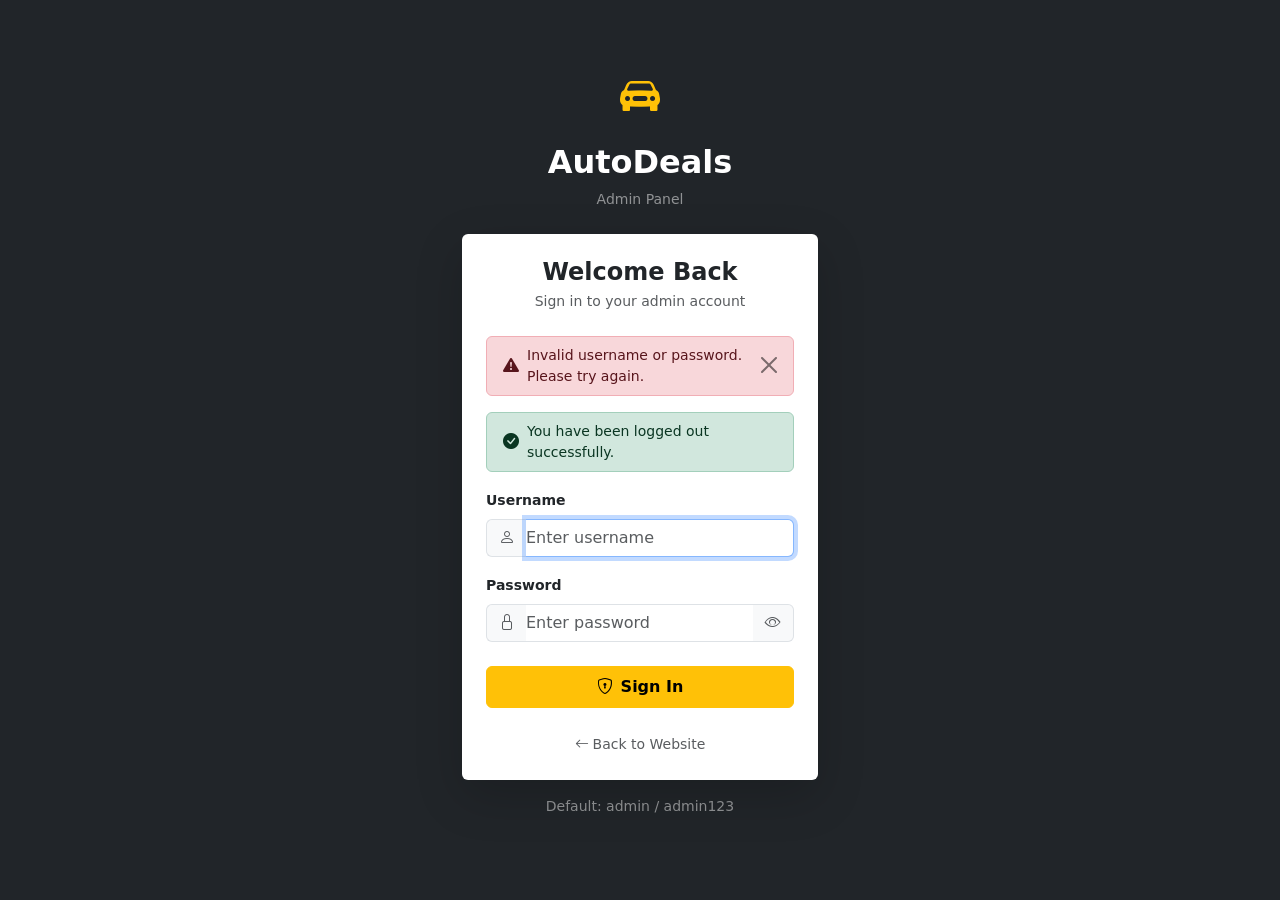
<file: src/main/resources/templates/admin/admin-login.html>
<!DOCTYPE html>
<html lang="en" xmlns:th="http://www.thymeleaf.org">
<head>
    <meta charset="UTF-8"/>
    <meta name="viewport" content="width=device-width, initial-scale=1.0"/>
    <title>Admin Login - AutoDeals</title>
    <link rel="stylesheet" href="https://cdn.jsdelivr.net/npm/bootstrap@5.3.2/dist/css/bootstrap.min.css"/>
    <link rel="stylesheet" href="https://cdn.jsdelivr.net/npm/bootstrap-icons@1.11.3/font/bootstrap-icons.min.css"/>
    <link rel="stylesheet" th:href="@{/css/style.css}"/>
</head>
<body class="bg-dark">

<div class="min-vh-100 d-flex align-items-center justify-content-center">
    <div class="container">
        <div class="row justify-content-center">
            <div class="col-sm-9 col-md-6 col-lg-4">

                <!-- Logo -->
                <div class="text-center mb-4">
                    <div class="admin-logo-icon mx-auto mb-3">
                        <i class="bi bi-car-front-fill text-warning fs-1"></i>
                    </div>
                    <h2 class="text-white fw-bold">AutoDeals</h2>
                    <p class="text-white-50 small">Admin Panel</p>
                </div>

                <div class="card border-0 shadow-lg">
                    <div class="card-body p-4">
                        <h4 class="fw-bold mb-1 text-center">Welcome Back</h4>
                        <p class="text-muted text-center small mb-4">Sign in to your admin account</p>

                        <!-- Error Message -->
                        <div th:if="${param.error}" class="alert alert-danger alert-dismissible py-2 mb-3 d-flex align-items-center">
                            <i class="bi bi-exclamation-triangle-fill me-2"></i>
                            <span class="small">Invalid username or password. Please try again.</span>
                            <button type="button" class="btn-close btn-close-sm ms-auto" data-bs-dismiss="alert"></button>
                        </div>

                        <!-- Logout Message -->
                        <div th:if="${param.logout}" class="alert alert-success py-2 mb-3 d-flex align-items-center">
                            <i class="bi bi-check-circle-fill me-2"></i>
                            <span class="small">You have been logged out successfully.</span>
                        </div>

                        <form th:action="@{/admin/login}" method="post">
                            <input type="hidden" th:name="${_csrf.parameterName}" th:value="${_csrf.token}"/>

                            <div class="mb-3">
                                <label for="username" class="form-label fw-semibold small">Username</label>
                                <div class="input-group">
                                    <span class="input-group-text bg-light border-end-0">
                                        <i class="bi bi-person text-muted"></i>
                                    </span>
                                    <input type="text" id="username" name="username"
                                           class="form-control border-start-0 ps-0"
                                           placeholder="Enter username" required autofocus/>
                                </div>
                            </div>

                            <div class="mb-4">
                                <label for="password" class="form-label fw-semibold small">Password</label>
                                <div class="input-group">
                                    <span class="input-group-text bg-light border-end-0">
                                        <i class="bi bi-lock text-muted"></i>
                                    </span>
                                    <input type="password" id="password" name="password"
                                           class="form-control border-start-0 ps-0"
                                           placeholder="Enter password" required/>
                                    <button type="button" class="btn btn-light border border-start-0" id="togglePassword">
                                        <i class="bi bi-eye text-muted"></i>
                                    </button>
                                </div>
                            </div>

                            <div class="d-grid">
                                <button type="submit" class="btn btn-warning fw-bold py-2">
                                    <i class="bi bi-shield-lock me-2"></i>Sign In
                                </button>
                            </div>
                        </form>

                        <div class="text-center mt-4">
                            <a th:href="@{/}" class="text-muted text-decoration-none small">
                                <i class="bi bi-arrow-left me-1"></i>Back to Website
                            </a>
                        </div>
                    </div>
                </div>

                <p class="text-center text-white-50 small mt-3">
                    Default: admin / admin123
                </p>
            </div>
        </div>
    </div>
</div>

<script src="https://cdn.jsdelivr.net/npm/bootstrap@5.3.2/dist/js/bootstrap.bundle.min.js"></script>
<script>
    document.getElementById('togglePassword').addEventListener('click', function () {
        const pwd = document.getElementById('password');
        const icon = this.querySelector('i');
        if (pwd.type === 'password') {
            pwd.type = 'text';
            icon.classList.replace('bi-eye', 'bi-eye-slash');
        } else {
            pwd.type = 'password';
            icon.classList.replace('bi-eye-slash', 'bi-eye');
        }
    });
</script>
</body>
</html>
</file>
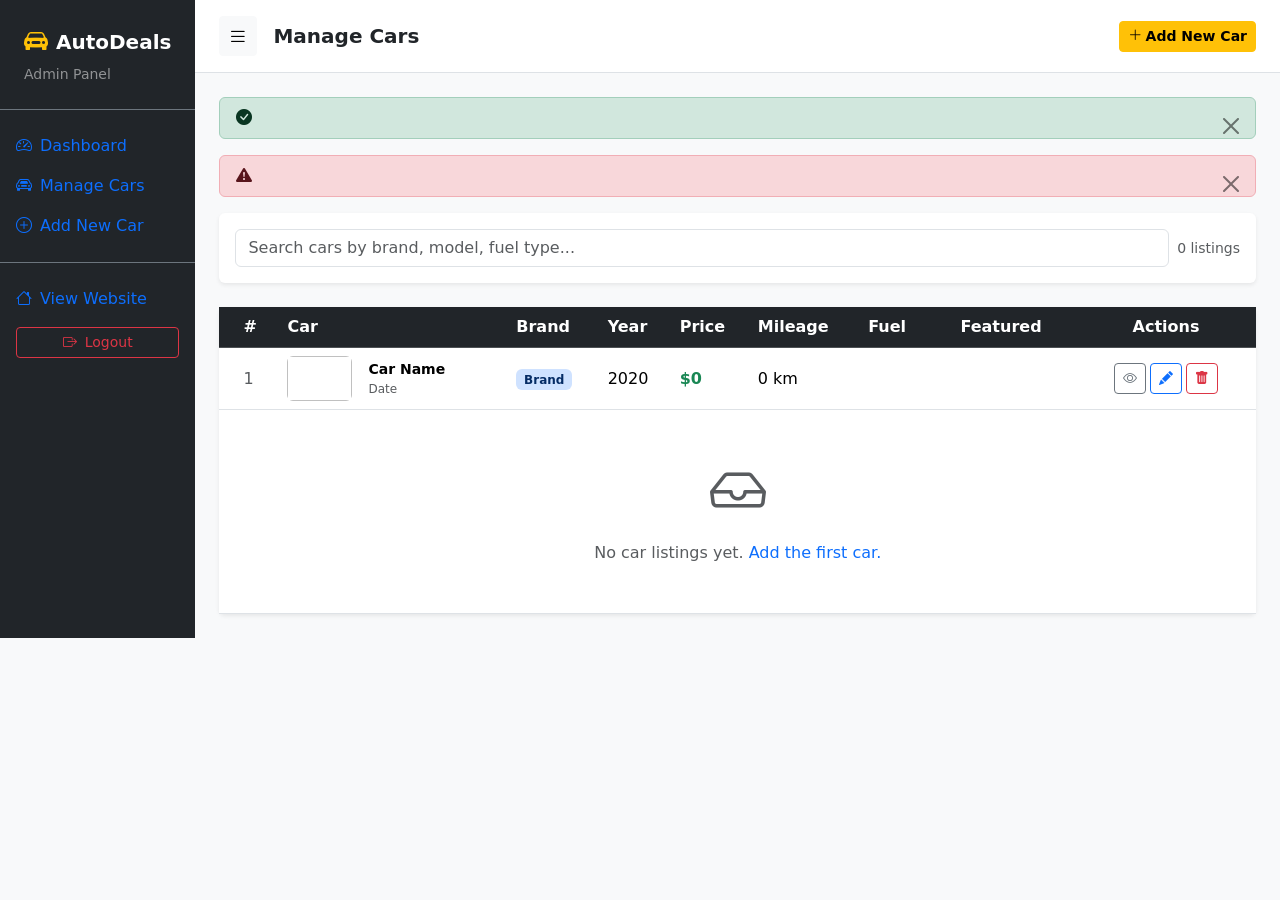
<file: src/main/resources/templates/admin/admin-manage-cars.html>
<!DOCTYPE html>
<html lang="en" xmlns:th="http://www.thymeleaf.org"
      xmlns:sec="http://www.thymeleaf.org/extras/spring-security">
<head>
    <meta charset="UTF-8"/>
    <meta name="viewport" content="width=device-width, initial-scale=1.0"/>
    <title>Manage Cars - AutoDeals Admin</title>
    <link rel="stylesheet" href="https://cdn.jsdelivr.net/npm/bootstrap@5.3.2/dist/css/bootstrap.min.css"/>
    <link rel="stylesheet" href="https://cdn.jsdelivr.net/npm/bootstrap-icons@1.11.3/font/bootstrap-icons.min.css"/>
    <link rel="stylesheet" th:href="@{/css/admin.css}"/>
</head>
<body class="bg-light">

<div class="d-flex" id="adminWrapper">

    <!-- Sidebar -->
    <nav class="admin-sidebar bg-dark text-white" id="adminSidebar">
        <div class="sidebar-header p-4 border-bottom border-secondary">
            <a th:href="@{/admin/dashboard}" class="text-decoration-none text-white d-flex align-items-center gap-2">
                <i class="bi bi-car-front-fill text-warning fs-4"></i>
                <span class="fw-bold fs-5">AutoDeals</span>
            </a>
            <p class="text-white-50 small mb-0 mt-1">Admin Panel</p>
        </div>
        <ul class="nav flex-column py-3">
            <li class="nav-item">
                <a class="nav-link sidebar-link" th:href="@{/admin/dashboard}">
                    <i class="bi bi-speedometer2 me-2"></i>Dashboard
                </a>
            </li>
            <li class="nav-item">
                <a class="nav-link sidebar-link active" th:href="@{/admin/cars}">
                    <i class="bi bi-car-front me-2"></i>Manage Cars
                </a>
            </li>
            <li class="nav-item">
                <a class="nav-link sidebar-link" th:href="@{/admin/cars/add}">
                    <i class="bi bi-plus-circle me-2"></i>Add New Car
                </a>
            </li>
            <li class="nav-item mt-3 border-top border-secondary pt-3">
                <a class="nav-link sidebar-link" th:href="@{/}">
                    <i class="bi bi-house me-2"></i>View Website
                </a>
            </li>
            <li class="nav-item">
                <form th:action="@{/admin/logout}" method="post" class="px-3">
                    <input type="hidden" th:name="${_csrf.parameterName}" th:value="${_csrf.token}"/>
                    <button type="submit" class="btn btn-outline-danger w-100 mt-2 btn-sm">
                        <i class="bi bi-box-arrow-right me-2"></i>Logout
                    </button>
                </form>
            </li>
        </ul>
    </nav>

    <!-- Main Content -->
    <div class="admin-main flex-grow-1">

        <!-- Top Bar -->
        <div class="admin-topbar bg-white border-bottom px-4 py-3 d-flex justify-content-between align-items-center">
            <div class="d-flex align-items-center gap-3">
                <button class="btn btn-sm btn-light" id="sidebarToggle">
                    <i class="bi bi-list fs-5"></i>
                </button>
                <h5 class="mb-0 fw-bold">Manage Cars</h5>
            </div>
            <a th:href="@{/admin/cars/add}" class="btn btn-warning btn-sm fw-semibold">
                <i class="bi bi-plus-lg me-1"></i>Add New Car
            </a>
        </div>

        <div class="p-4">

            <!-- Flash Messages -->
            <div th:if="${successMessage}" class="alert alert-success alert-dismissible d-flex align-items-center py-2 mb-3">
                <i class="bi bi-check-circle-fill me-2"></i>
                <span th:text="${successMessage}"></span>
                <button type="button" class="btn-close ms-auto" data-bs-dismiss="alert"></button>
            </div>
            <div th:if="${errorMessage}" class="alert alert-danger alert-dismissible d-flex align-items-center py-2 mb-3">
                <i class="bi bi-exclamation-triangle-fill me-2"></i>
                <span th:text="${errorMessage}"></span>
                <button type="button" class="btn-close ms-auto" data-bs-dismiss="alert"></button>
            </div>

            <!-- Search Bar -->
            <div class="card border-0 shadow-sm mb-4">
                <div class="card-body py-3">
                    <div class="row g-2 align-items-center">
                        <div class="col">
                            <input type="text" id="tableSearch" class="form-control"
                                   placeholder="Search cars by brand, model, fuel type..."/>
                        </div>
                        <div class="col-auto">
                            <span class="text-muted small" id="rowCount"
                                  th:text="${cars.size()} + ' listing(s)'">0 listings</span>
                        </div>
                    </div>
                </div>
            </div>

            <!-- Cars Table -->
            <div class="card border-0 shadow-sm">
                <div class="card-body p-0">
                    <div class="table-responsive">
                        <table class="table table-hover align-middle mb-0" id="carsTable">
                            <thead class="table-dark">
                            <tr>
                                <th class="ps-4" style="width:60px">#</th>
                                <th style="min-width:180px">Car</th>
                                <th>Brand</th>
                                <th>Year</th>
                                <th>Price</th>
                                <th>Mileage</th>
                                <th>Fuel</th>
                                <th>Featured</th>
                                <th class="text-center" style="width:180px">Actions</th>
                            </tr>
                            </thead>
                            <tbody id="carsTableBody">
                            <tr th:each="car, stat : ${cars}" class="car-row">
                                <td class="ps-4 text-muted" th:text="${stat.index + 1}">1</td>
                                <td>
                                    <div class="d-flex align-items-center gap-3">
                                        <img th:src="${car.imageUrl != null ? car.imageUrl : '/images/car-placeholder.svg'}"
                                             th:alt="${car.brand}"
                                             class="rounded" style="width:65px;height:45px;object-fit:cover;"/>
                                        <div>
                                            <p class="fw-semibold mb-0 small" th:text="${car.brand + ' ' + car.model}">Car Name</p>
                                            <p class="text-muted mb-0" style="font-size:0.75rem;"
                                               th:text="'Added: ' + ${#temporals.format(car.createdAt, 'dd MMM yyyy')}">Date</p>
                                        </div>
                                    </div>
                                </td>
                                <td><span class="badge bg-primary-subtle text-primary-emphasis" th:text="${car.brand}">Brand</span></td>
                                <td th:text="${car.year}">2020</td>
                                <td class="text-success fw-semibold" th:text="'$' + ${#numbers.formatDecimal(car.price, 1, 'COMMA', 0, 'POINT')}">$0</td>
                                <td th:text="${#numbers.formatDecimal(car.mileage, 1, 'COMMA', 0, 'POINT')} + ' km'">0 km</td>
                                <td>
                                    <span class="badge rounded-pill"
                                          th:classappend="${car.fuelType == 'Petrol' ? 'bg-warning text-dark' : (car.fuelType == 'Diesel' ? 'bg-secondary' : 'bg-success')}"
                                          th:text="${car.fuelType}">Petrol</span>
                                </td>
                                <td>
                                    <form th:action="@{/admin/cars/toggle-featured/{id}(id=${car.id})}" method="post" class="d-inline">
                                        <input type="hidden" th:name="${_csrf.parameterName}" th:value="${_csrf.token}"/>
                                        <button type="submit" class="btn btn-sm border-0 p-0" title="Toggle featured">
                                            <i th:class="${car.featured ? 'bi bi-star-fill text-warning fs-5' : 'bi bi-star text-muted fs-5'}"></i>
                                        </button>
                                    </form>
                                </td>
                                <td class="text-center">
                                    <div class="d-flex justify-content-center gap-1">
                                        <a th:href="@{/cars/{id}(id=${car.id})}" target="_blank"
                                           class="btn btn-sm btn-outline-secondary" title="View Public Page">
                                            <i class="bi bi-eye"></i>
                                        </a>
                                        <a th:href="@{/admin/cars/edit/{id}(id=${car.id})}"
                                           class="btn btn-sm btn-outline-primary" title="Edit">
                                            <i class="bi bi-pencil-fill"></i>
                                        </a>
                                        <button type="button" class="btn btn-sm btn-outline-danger"
                                                title="Delete"
                                                th:data-car-id="${car.id}"
                                                th:data-car-name="${car.brand + ' ' + car.model}"
                                                onclick="confirmDelete(this)">
                                            <i class="bi bi-trash-fill"></i>
                                        </button>
                                    </div>
                                </td>
                            </tr>
                            <tr th:if="${cars.empty}">
                                <td colspan="9" class="text-center text-muted py-5">
                                    <i class="bi bi-inbox display-4 d-block mb-3"></i>
                                    No car listings yet.
                                    <a th:href="@{/admin/cars/add}" class="text-decoration-none">Add the first car.</a>
                                </td>
                            </tr>
                            </tbody>
                        </table>
                    </div>
                </div>
            </div>
        </div>
    </div>
</div>

<!-- Delete Confirmation Modal -->
<div class="modal fade" id="deleteModal" tabindex="-1">
    <div class="modal-dialog modal-dialog-centered">
        <div class="modal-content border-0 shadow">
            <div class="modal-header bg-danger text-white border-0">
                <h5 class="modal-title"><i class="bi bi-exclamation-triangle-fill me-2"></i>Confirm Delete</h5>
                <button type="button" class="btn-close btn-close-white" data-bs-dismiss="modal"></button>
            </div>
            <div class="modal-body text-center py-4">
                <i class="bi bi-trash-fill display-4 text-danger mb-3 d-block"></i>
                <h5>Are you sure you want to delete</h5>
                <h4 class="fw-bold" id="deleteCarName">this car</h4>
                <p class="text-muted small mt-2 mb-0">This action cannot be undone.</p>
            </div>
            <div class="modal-footer border-0 justify-content-center gap-2">
                <button type="button" class="btn btn-secondary px-4" data-bs-dismiss="modal">Cancel</button>
                <form id="deleteForm" method="post">
                    <input type="hidden" th:name="${_csrf.parameterName}" th:value="${_csrf.token}"/>
                    <button type="submit" class="btn btn-danger px-4">
                        <i class="bi bi-trash me-1"></i>Delete
                    </button>
                </form>
            </div>
        </div>
    </div>
</div>

<script src="https://cdn.jsdelivr.net/npm/bootstrap@5.3.2/dist/js/bootstrap.bundle.min.js"></script>
<script th:src="@{/js/admin.js}"></script>
<script>
    function confirmDelete(btn) {
        const carId   = btn.getAttribute('data-car-id');
        const carName = btn.getAttribute('data-car-name');
        document.getElementById('deleteCarName').textContent = carName;
        document.getElementById('deleteForm').action = '/admin/cars/delete/' + carId;
        new bootstrap.Modal(document.getElementById('deleteModal')).show();
    }

    // Live table search
    document.getElementById('tableSearch').addEventListener('input', function () {
        const query = this.value.toLowerCase();
        const rows  = document.querySelectorAll('#carsTableBody .car-row');
        let visible = 0;
        rows.forEach(row => {
            const text = row.textContent.toLowerCase();
            const show = text.includes(query);
            row.style.display = show ? '' : 'none';
            if (show) visible++;
        });
        document.getElementById('rowCount').textContent = visible + ' listing(s)';
    });
</script>
</body>
</html>
</file>
